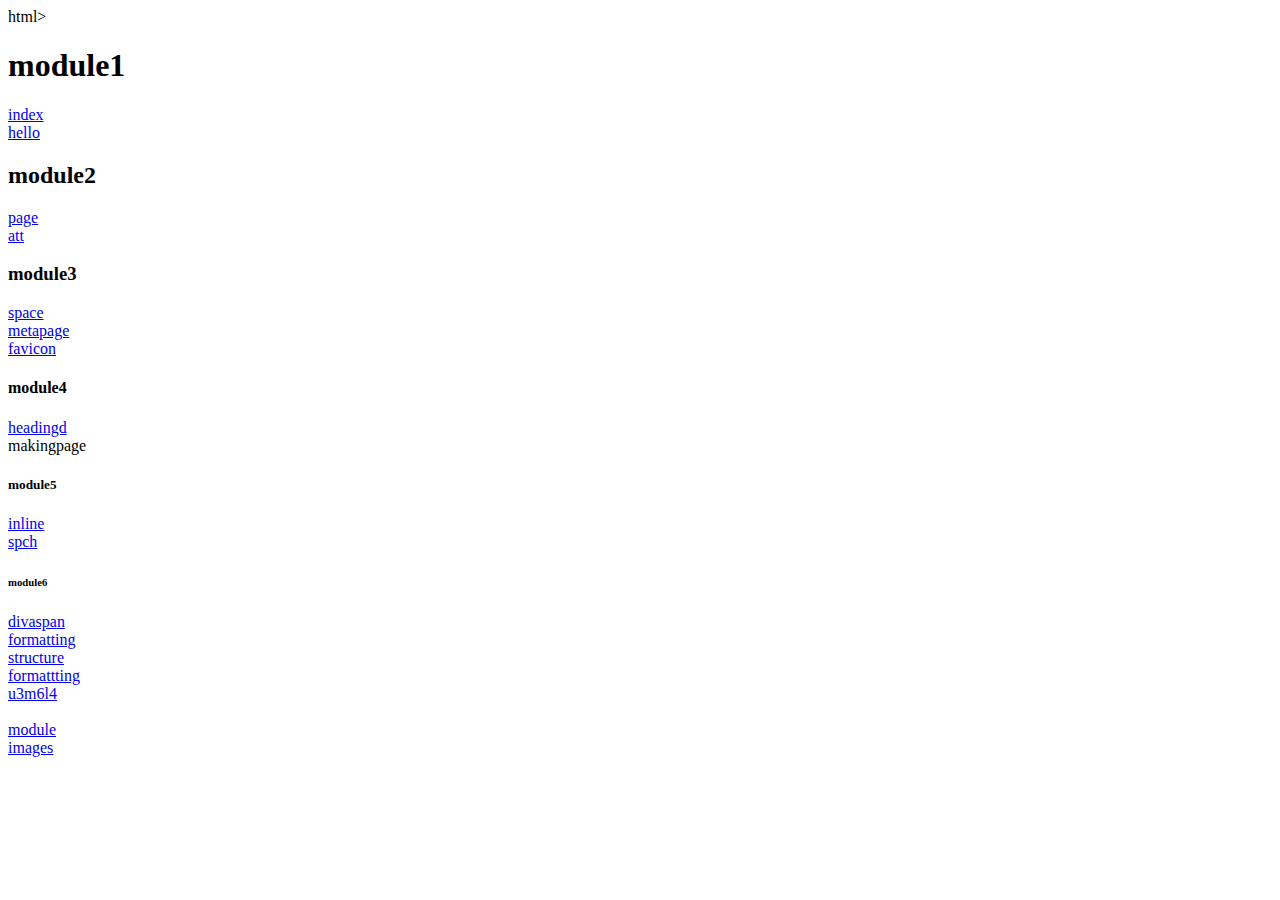
<file: module7/index.html>
<!DOCTYPE> html>

<html lanf="en">
  <head>
    <meta charset="utf-8">
    <title>Links</title>
  </head>
  
  <body>
    <h1>module1</h1>
      <nav>
        <a href="index.html">index</a><br>
        <a href="helloworld.html">hello</a><br>
      </nav>
    <h2>module2</h2>
      <nav>
        <a href="U3M2L1page.html">page</a><br>
        <a href="U3M2L2att.html">att</a><br>
    </nav>
    <h3>module3</h3>
      <nav>
        <a href="space.html">space</a><br>
        <a href="metapage.html">metapage</a><br>
        <a href="favicon.ico">favicon</a><br>
      </nav>
    <h4>module4</h4>
      <nav>
        <a href="heading.htmk">headingd</a><br>
        <a href-"makingpage.html">makingpage</a><br>
      </nav>
    <h5>module5</h5>
      <nav>
        <a href="inlinetext.html">inline</a><br>
        <a href="specialcharachters.html">spch</a><br>
      </nav>
    <h6>module6</h6>
      <nav>
        <a href="divideandspan.html">divaspan</a><br>
        <a href="formatting.css">formatting</a><br>
        <a href="structure.html">structure</a><br>
        <a href="formatting.css">formattting</a><br>
        <a href="U3M6L4page.html">u3m6l4</a><br>
        <a href="U3M2L1page.css"u3m6l4css</a><br>
      </nav>
    <h7>module</h7>
      <nav>
        <a href="images.html">images</a><br>
      </nav>
    </body>
</html>
</file>
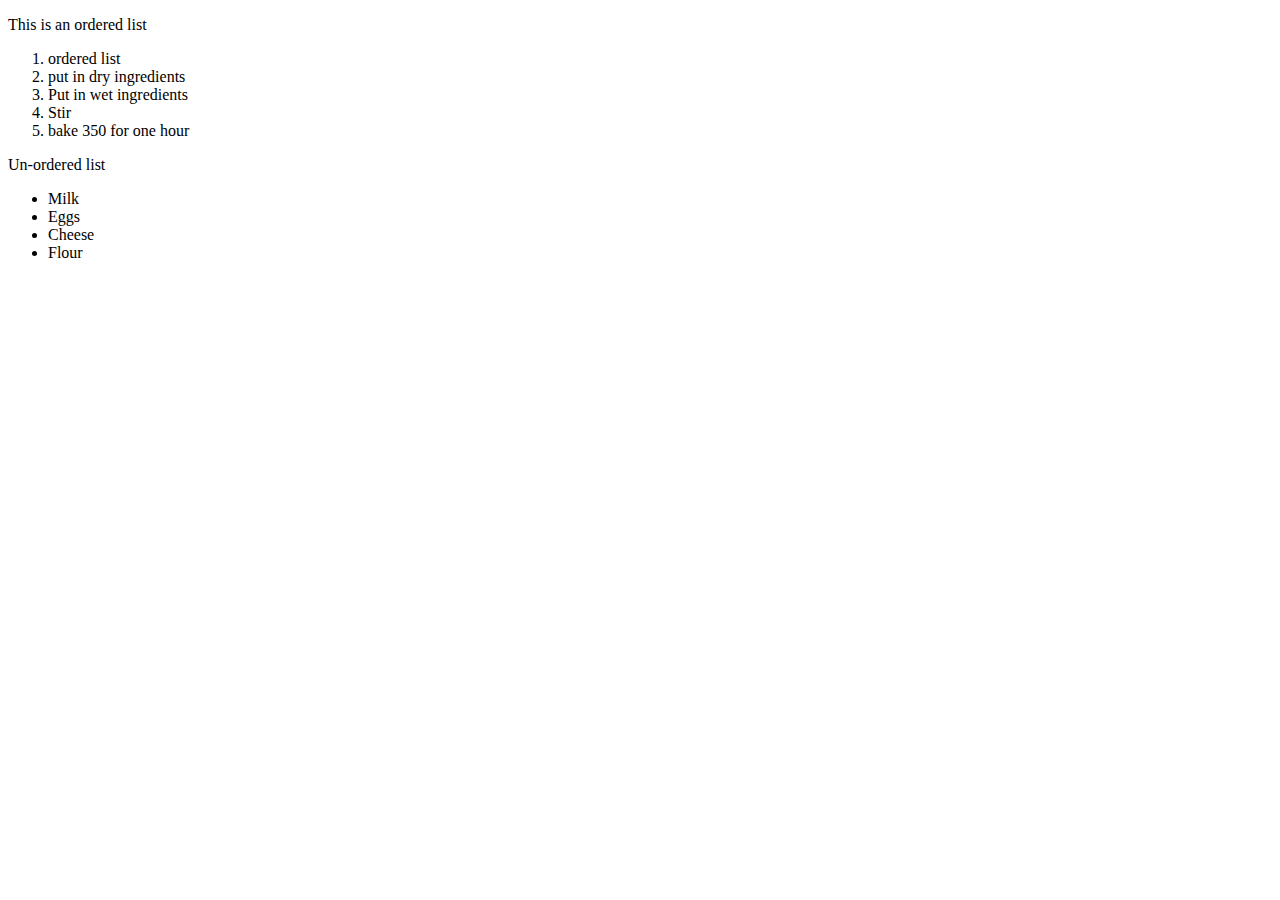
<file: module8/index.html>
<!DOCTYPE html>

<html lang="en">
  <head>
    <meta charset="utf-8">
    <title>Lists</title>
  </head>
  
  <body>
    <p>This is an ordered list</p>
    <ol>
      <li>ordered list</li>
      <li>put in dry ingredients</li>
      <li>Put in wet ingredients</li>
      <li>Stir</li>
      <li>bake 350 for one hour</li>
    </ol>
    
    <p>Un-ordered list</p>
    <ul>
      <li>Milk</li>
      <li>Eggs</li>
      <li>Cheese</li>
      <li>Flour</li>
    </ul>
  </body>
</html>
</file>
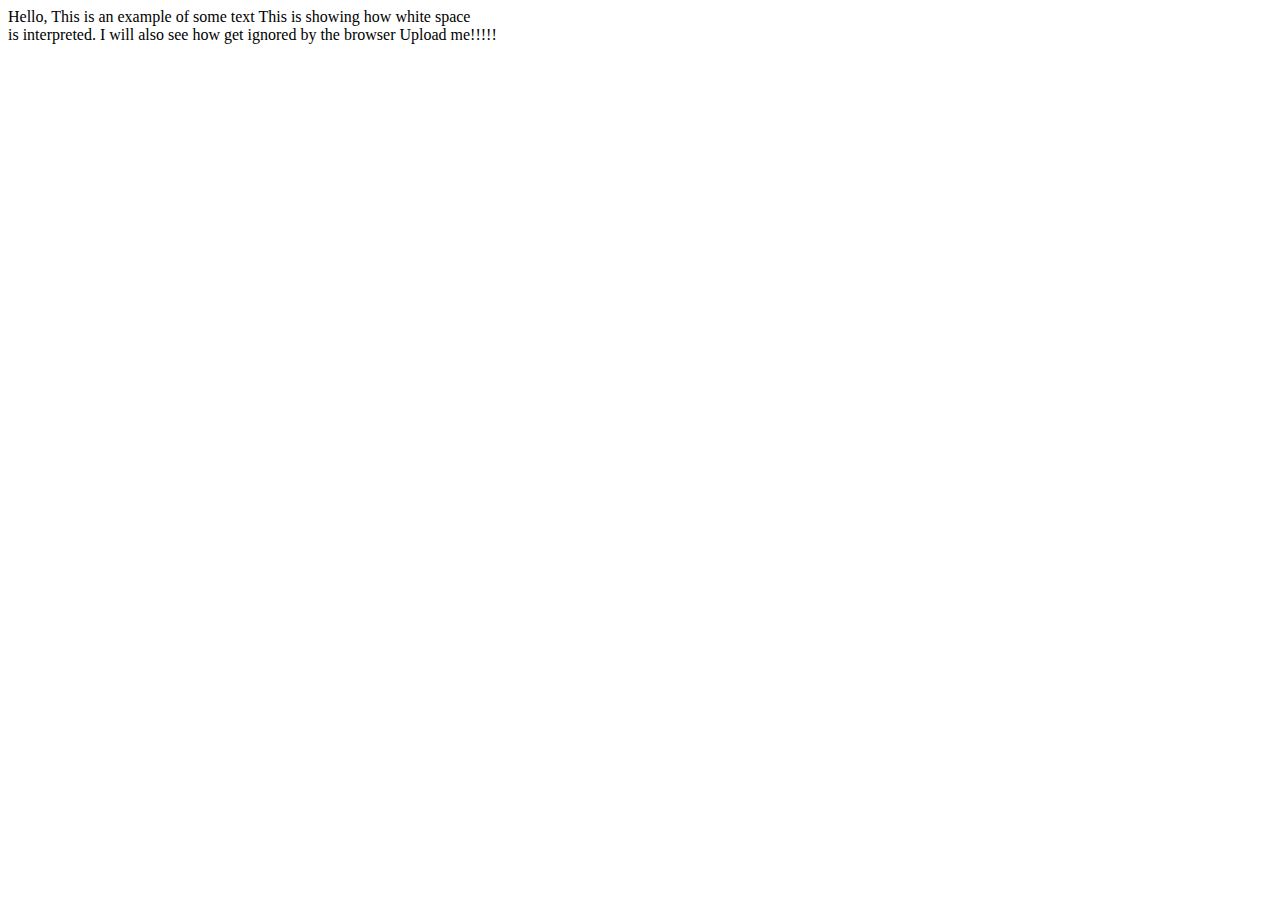
<file: module3/space.html>
<html>

     <head>

     </head>

 

     <body>

     Hello,

                       This is an example of some text

This is showing how white space <br> is interpreted.  I will also see how <!-- comments --> get ignored by the browser

 

                                                                                      Upload me!!!!! 

     </body>

</html>
</file>
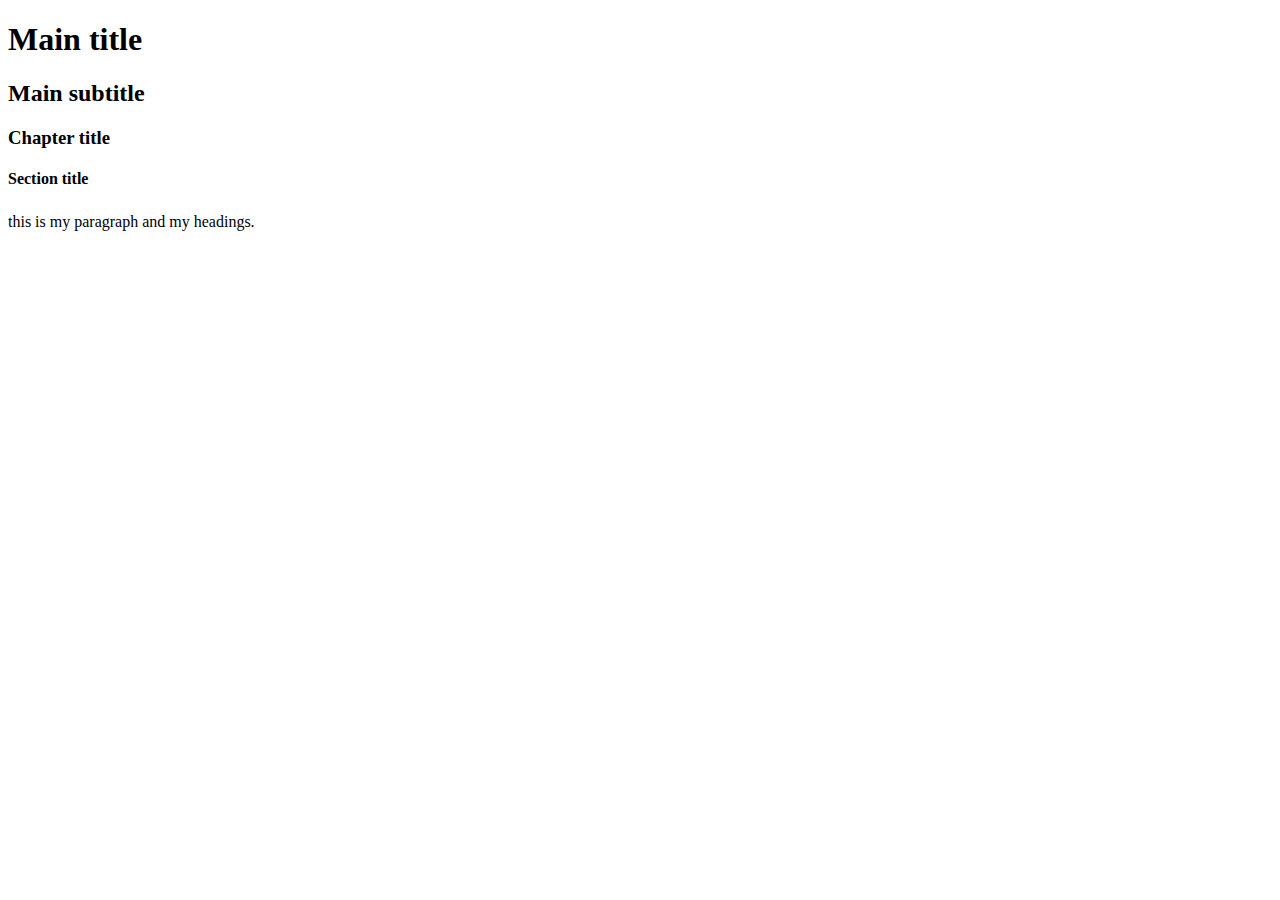
<file: module4/headings.html>
<!DOCTYPE html>

<html>
  <head>
    <meta charset="utf-8">
    <title>Text Elements</title>
  </head>
  
  <body>
    <h1>Main title</h1>
    <h2>Main subtitle</h2>
    <h3>Chapter title</h3>
    <h4>Section title</h4>
    <h5></h5>
    <h6></h6>
    
    <p>this is my paragraph and my headings.</p>
  </body>
</html>
</file>
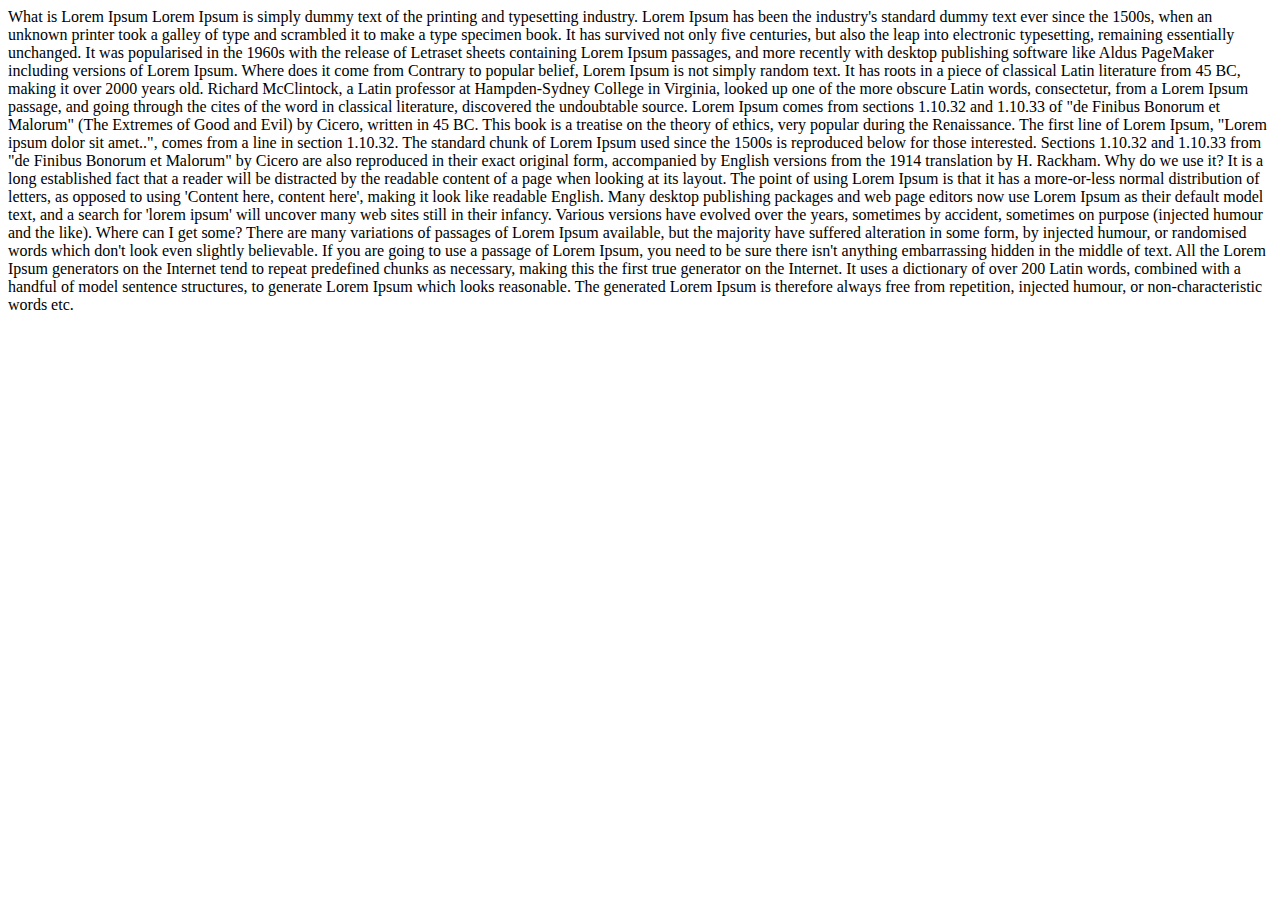
<file: module4/makingpage.html>
<!DOCTYPE html>

<html>
  <head>
    <meta charset="utf-8">
    <title>Making page</title>
  </head>
  
  <body>
    What is Lorem Ipsum
Lorem Ipsum is simply dummy text of the printing and typesetting industry. Lorem Ipsum has been the industry's standard dummy text ever since the 1500s, when an unknown printer took a galley of type and scrambled it to make a type specimen book. It has survived not only five centuries, but also the leap into electronic typesetting, remaining essentially unchanged. It was popularised in the 1960s with the release of Letraset sheets containing Lorem Ipsum passages, and more recently with desktop publishing software like Aldus PageMaker including versions of Lorem Ipsum.

Where does it come from
Contrary to popular belief, Lorem Ipsum is not simply random text. It has roots in a piece of classical Latin literature from 45 BC, making it over 2000 years old. Richard McClintock, a Latin professor at Hampden-Sydney College in Virginia, looked up one of the more obscure Latin words, consectetur, from a Lorem Ipsum passage, and going through the cites of the word in classical literature, discovered the undoubtable source. Lorem Ipsum comes from sections 1.10.32 and 1.10.33 of "de Finibus Bonorum et Malorum" (The Extremes of Good and Evil) by Cicero, written in 45 BC. This book is a treatise on the theory of ethics, very popular during the Renaissance. The first line of Lorem Ipsum, "Lorem ipsum dolor sit amet..", comes from a line in section 1.10.32.

The standard chunk of Lorem Ipsum used since the 1500s is reproduced below for those interested. Sections 1.10.32 and 1.10.33 from "de Finibus Bonorum et Malorum" by Cicero are also reproduced in their exact original form, accompanied by English versions from the 1914 translation by H. Rackham.

Why do we use it?
It is a long established fact that a reader will be distracted by the readable content of a page when looking at its layout. The point of using Lorem Ipsum is that it has a more-or-less normal distribution of letters, as opposed to using 'Content here, content here', making it look like readable English. Many desktop publishing packages and web page editors now use Lorem Ipsum as their default model text, and a search for 'lorem ipsum' will uncover many web sites still in their infancy. Various versions have evolved over the years, sometimes by accident, sometimes on purpose (injected humour and the like).

Where can I get some?
There are many variations of passages of Lorem Ipsum available, but the majority have suffered alteration in some form, by injected humour, or randomised words which don't look even slightly believable. If you are going to use a passage of Lorem Ipsum, you need to be sure there isn't anything embarrassing hidden in the middle of text. All the Lorem Ipsum generators on the Internet tend to repeat predefined chunks as necessary, making this the first true generator on the Internet. It uses a dictionary of over 200 Latin words, combined with a handful of model sentence structures, to generate Lorem Ipsum which looks reasonable. The generated Lorem Ipsum is therefore always free from repetition, injected humour, or non-characteristic words etc.
  </body>
</html>
</file>
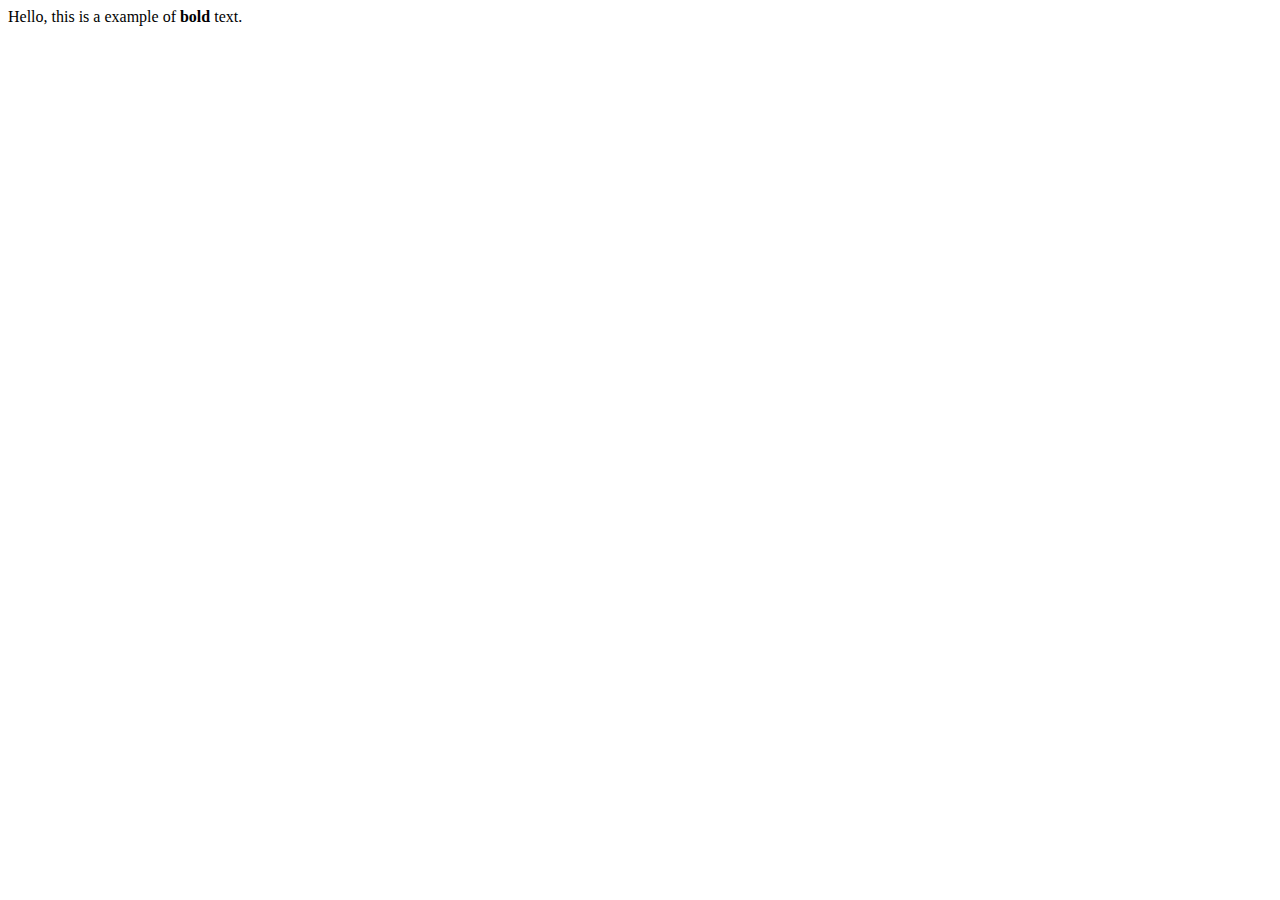
<file: module5/specialcharacters.html>
<!DOCTYPE html>
 	<html>
  	<head>
 	    <meta charset="utf-8" >
     	<title>My Name | home page</title>
 	 
 	</head>
 	
  <body>

  Hello, this is a example of <b>bold</b> text.

  	</body>
	</html>
</file>
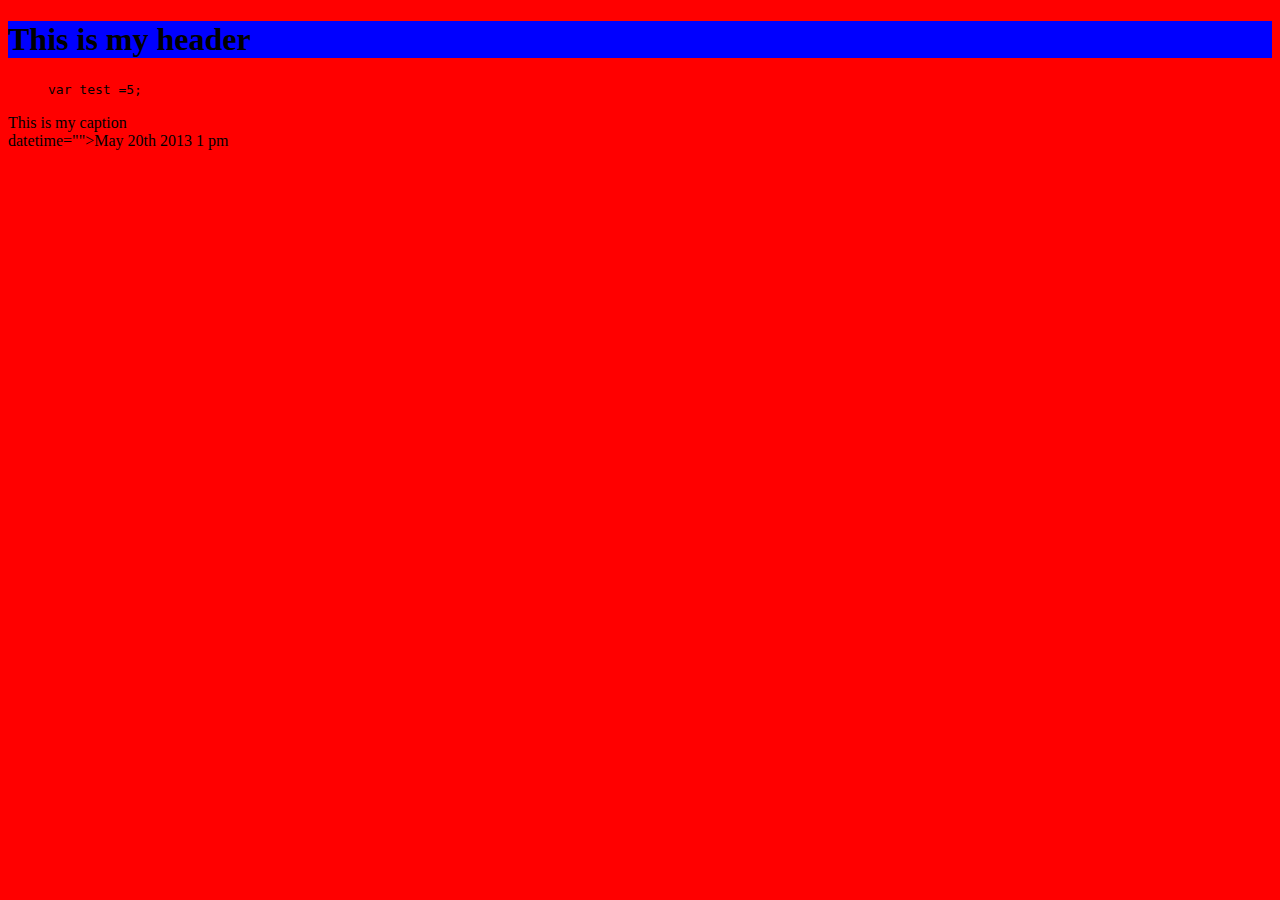
<file: module6/U3M6L4.html>
<!DOCTYPE html>

<html lang="eng">
  <head>
    <meta charset="utf-8">
    <title>Semantic elements</title>
    <link rel="stylesheet" href="U3M6L4.css">
  </head>
  
  <body>
    <header>
      <h1>This is my header</h1>
    </header>
    
    <figure>
      <code>var test =5;</code>
    </figure>
    <figcaption>This is my caption</figcaption>
    
    <time> datetime="">May 20th 2013 1 pm</time>
  </body>
</html>
</file>
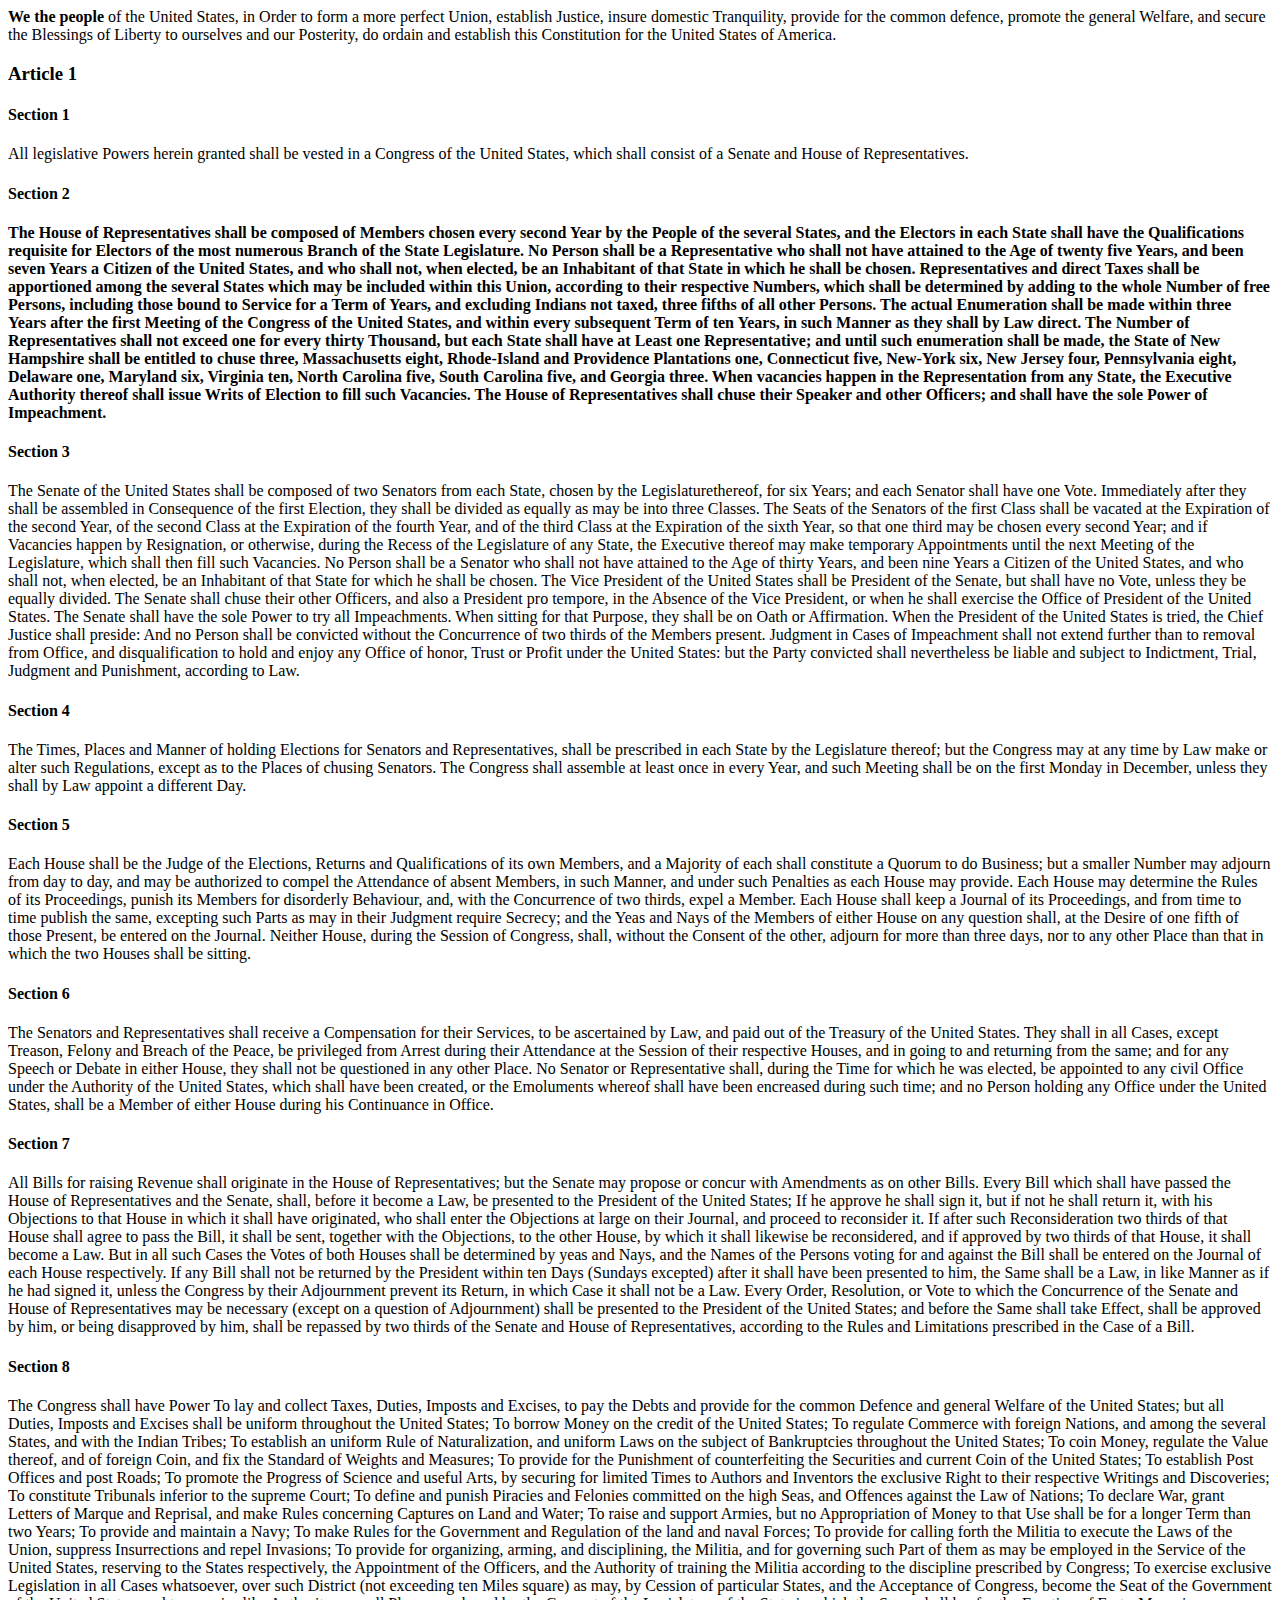
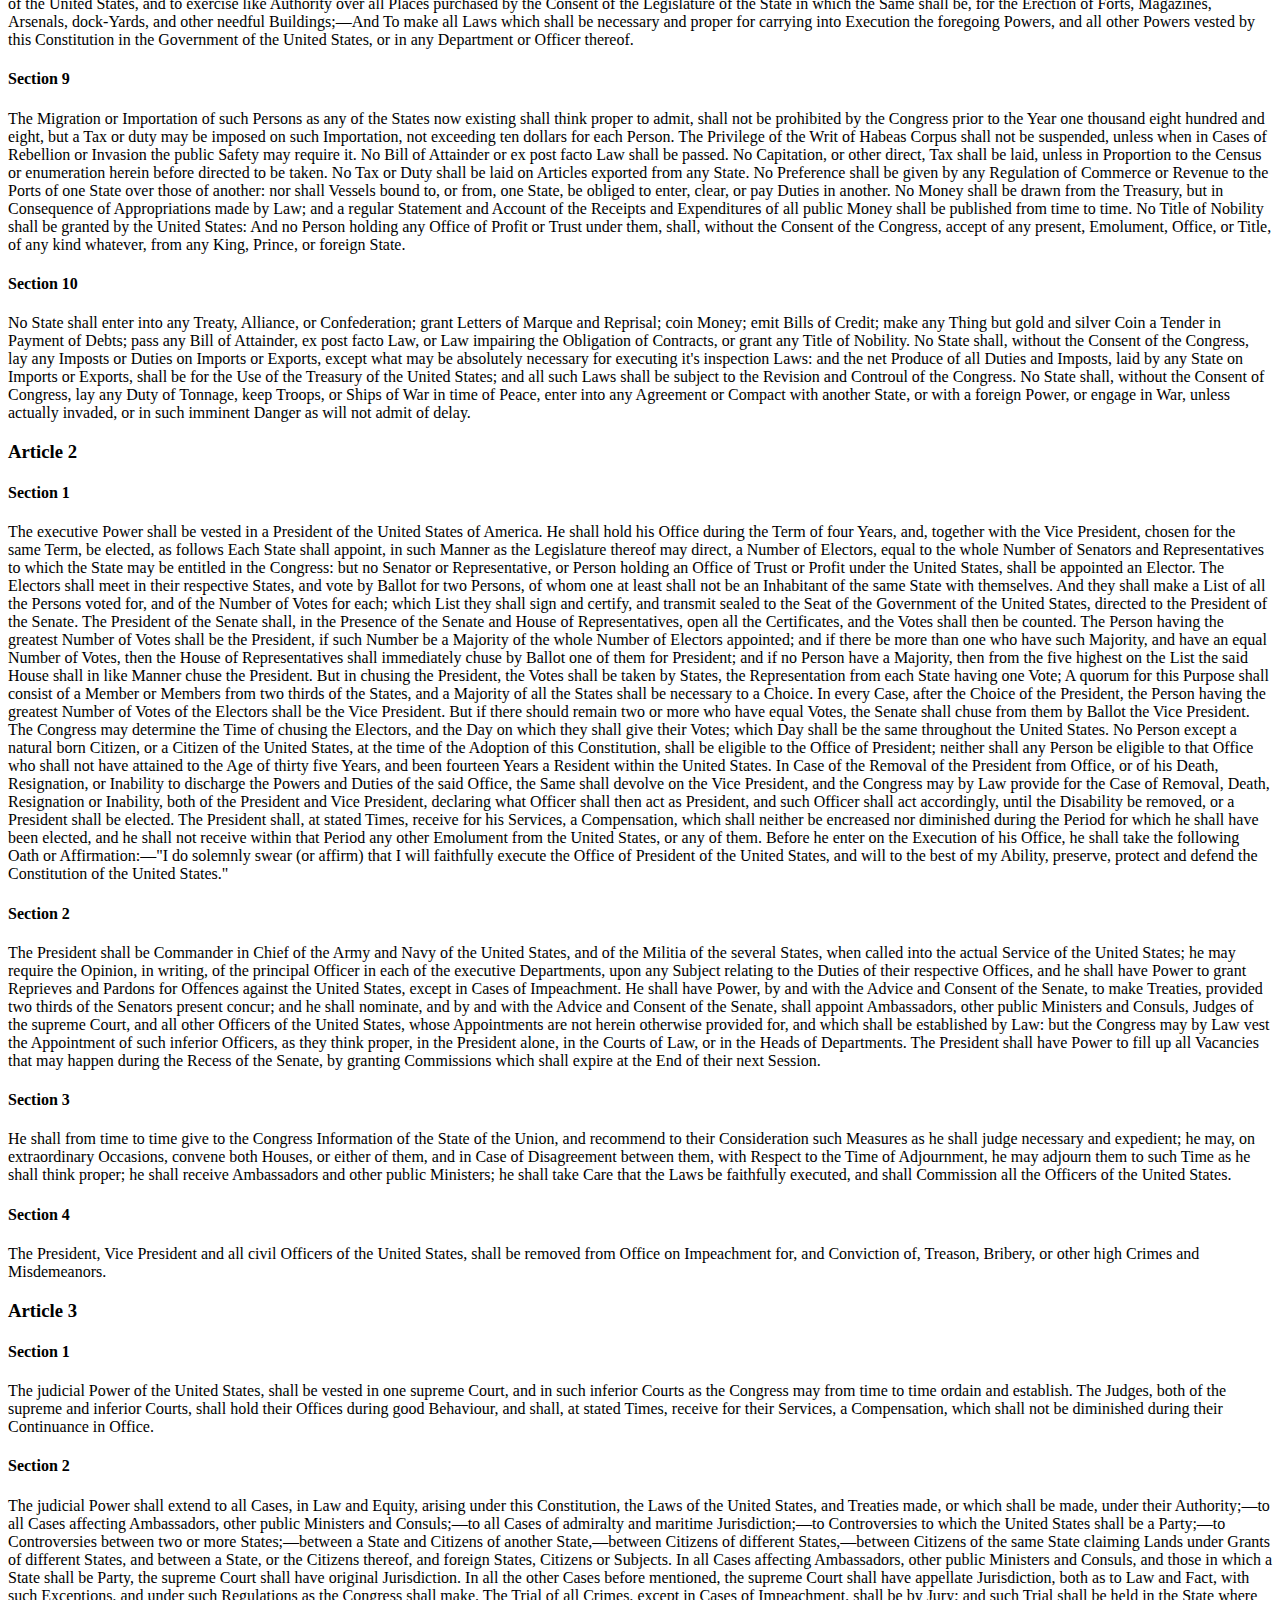
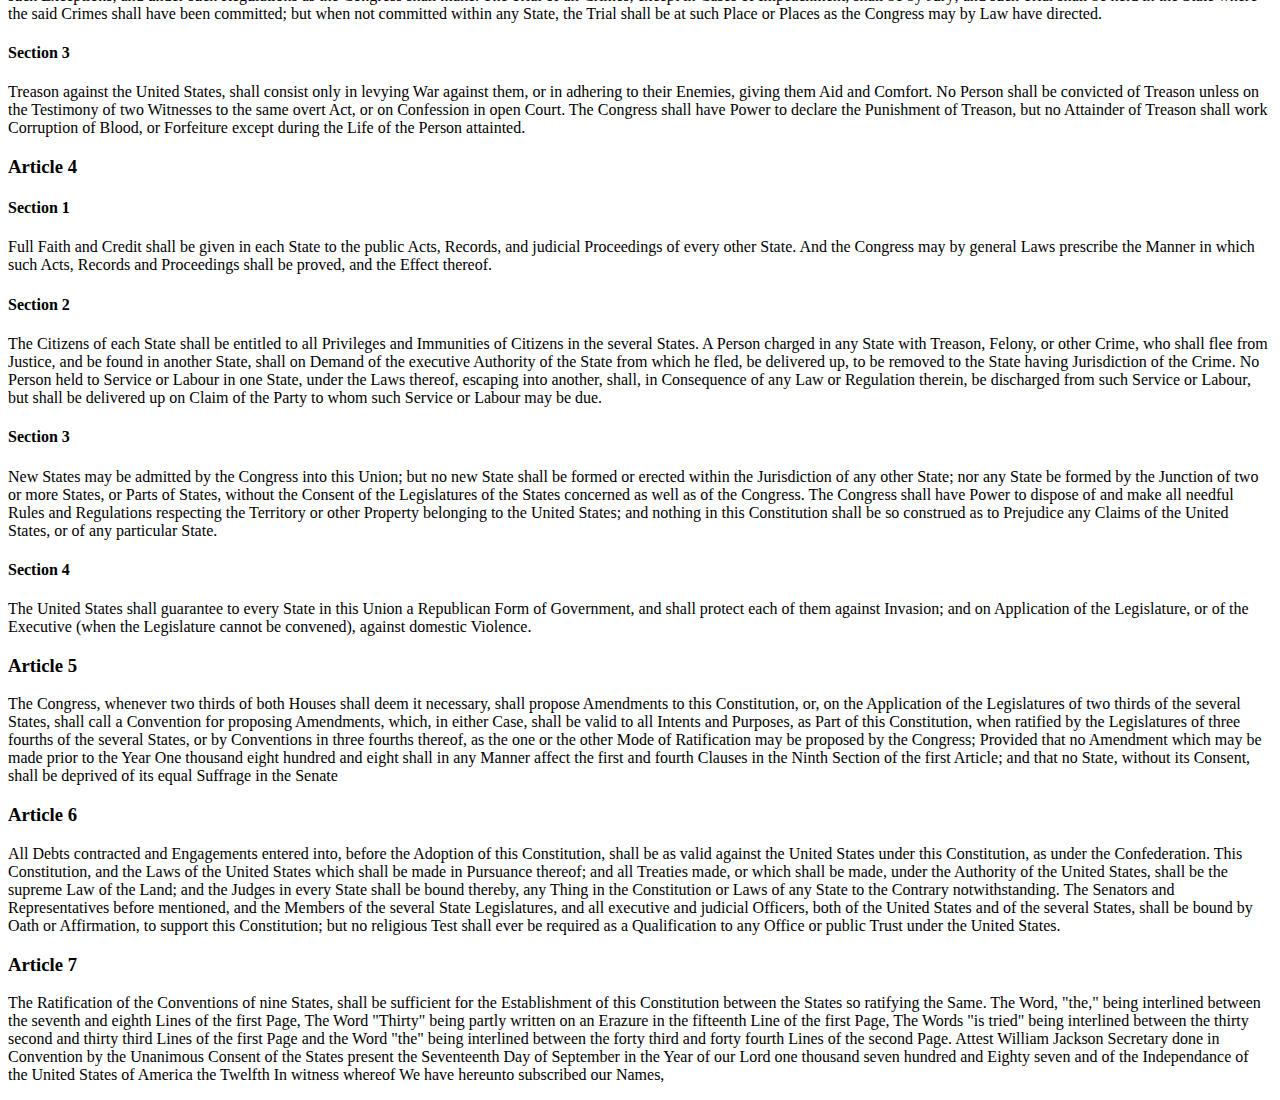
<file: unit3/doc.html>
<!DOCTYPE html>

<html>
  <head>
    <meta charset="utf-8">
    <title>US Constitution</title>
  </head>
  
  <body>
    <b>We the people</b> of the United States, in Order to form a more perfect Union, establish Justice, insure domestic
Tranquility, provide for the common defence, promote the general Welfare, and secure the Blessings of Liberty to
ourselves and our Posterity, do ordain and establish this Constitution for the United States of America.
    <h3>Article 1</h3>
    <h4>Section 1</h4>
    <p>All legislative Powers herein granted shall be vested in a Congress of the United States, which shall consist of a
      Senate and House of Representatives.</p>
    <h4>Section 2<h4>
      <p>The House of Representatives shall be composed of Members chosen every second Year by the People of the
several States, and the Electors in each State shall have the Qualifications requisite for Electors of the most
numerous Branch of the State Legislature.
No Person shall be a Representative who shall not have attained to the Age of twenty five Years, and been seven
Years a Citizen of the United States, and who shall not, when elected, be an Inhabitant of that State in which he shall
be chosen.
Representatives and direct Taxes shall be apportioned among the several States which may be included within this
Union, according to their respective Numbers, which shall be determined by adding to the whole Number of free
Persons, including those bound to Service for a Term of Years, and excluding Indians not taxed, three fifths of all
other Persons. The actual Enumeration shall be made within three Years after the first Meeting of the Congress of the
United States, and within every subsequent Term of ten Years, in such Manner as they shall by Law direct. The
Number of Representatives shall not exceed one for every thirty Thousand, but each State shall have at Least one
Representative; and until such enumeration shall be made, the State of New Hampshire shall be entitled to chuse
three, Massachusetts eight, Rhode-Island and Providence Plantations one, Connecticut five, New-York six, New
Jersey four, Pennsylvania eight, Delaware one, Maryland six, Virginia ten, North Carolina five, South Carolina five,
and Georgia three.
When vacancies happen in the Representation from any State, the Executive Authority thereof shall issue Writs of
Election to fill such Vacancies.
The House of Representatives shall chuse their Speaker and other Officers; and shall have the sole Power of
        Impeachment.</p>
      <h4>Section 3</h4>
      <p>The Senate of the United States shall be composed of two Senators from each State, chosen by the
Legislaturethereof, for six Years; and each Senator shall have one Vote.
Immediately after they shall be assembled in Consequence of the first Election, they shall be divided as equally as
may be into three Classes. The Seats of the Senators of the first Class shall be vacated at the Expiration of the
second Year, of the second Class at the Expiration of the fourth Year, and of the third Class at the Expiration of the
sixth Year, so that one third may be chosen every second Year; and if Vacancies happen by Resignation, or
otherwise, during the Recess of the Legislature of any State, the Executive thereof may make temporary
Appointments until the next Meeting of the Legislature, which shall then fill such Vacancies.
No Person shall be a Senator who shall not have attained to the Age of thirty Years, and been nine Years a Citizen of
the United States, and who shall not, when elected, be an Inhabitant of that State for which he shall be chosen.
The Vice President of the United States shall be President of the Senate, but shall have no Vote, unless they be
equally divided.
The Senate shall chuse their other Officers, and also a President pro tempore, in the Absence of the Vice President,
or when he shall exercise the Office of President of the United States.
The Senate shall have the sole Power to try all Impeachments. When sitting for that Purpose, they shall be on Oath
or Affirmation. When the President of the United States is tried, the Chief Justice shall preside: And no Person shall
be convicted without the Concurrence of two thirds of the Members present.
Judgment in Cases of Impeachment shall not extend further than to removal from Office, and disqualification to hold
and enjoy any Office of honor, Trust or Profit under the United States: but the Party convicted shall nevertheless be
        liable and subject to Indictment, Trial, Judgment and Punishment, according to Law.</p>
      <h4>Section 4</h4>
      <p>The Times, Places and Manner of holding Elections for Senators and Representatives, shall be prescribed in each
State by the Legislature thereof; but the Congress may at any time by Law make or alter such Regulations, except as
to the Places of chusing Senators.
The Congress shall assemble at least once in every Year, and such Meeting shall be on the first Monday in
        December, unless they shall by Law appoint a different Day. </p>
      <h4>Section 5</h4>
      <p>Each House shall be the Judge of the Elections, Returns and Qualifications of its own Members, and a Majority of
each shall constitute a Quorum to do Business; but a smaller Number may adjourn from day to day, and may be
authorized to compel the Attendance of absent Members, in such Manner, and under such Penalties as each House
may provide.
Each House may determine the Rules of its Proceedings, punish its Members for disorderly Behaviour, and, with the
Concurrence of two thirds, expel a Member.
Each House shall keep a Journal of its Proceedings, and from time to time publish the same, excepting such Parts as
may in their Judgment require Secrecy; and the Yeas and Nays of the Members of either House on any question
shall, at the Desire of one fifth of those Present, be entered on the Journal.
Neither House, during the Session of Congress, shall, without the Consent of the other, adjourn for more than three
        days, nor to any other Place than that in which the two Houses shall be sitting.</p>
      <h4>Section 6</h4>
      <p>The Senators and Representatives shall receive a Compensation for their Services, to be ascertained by Law, and
paid out of the Treasury of the United States. They shall in all Cases, except Treason, Felony and Breach of the
Peace, be privileged from Arrest during their Attendance at the Session of their respective Houses, and in going to
and returning from the same; and for any Speech or Debate in either House, they shall not be questioned in any other
Place.
No Senator or Representative shall, during the Time for which he was elected, be appointed to any civil Office under
the Authority of the United States, which shall have been created, or the Emoluments whereof shall have been
encreased during such time; and no Person holding any Office under the United States, shall be a Member of either
        House during his Continuance in Office.</p>
      <h4>Section 7</h4>
      <p>All Bills for raising Revenue shall originate in the House of Representatives; but the Senate may propose or concur
with Amendments as on other Bills.
Every Bill which shall have passed the House of Representatives and the Senate, shall, before it become a Law, be
presented to the President of the United States; If he approve he shall sign it, but if not he shall return it, with his
Objections to that House in which it shall have originated, who shall enter the Objections at large on their Journal,
and proceed to reconsider it. If after such Reconsideration two thirds of that House shall agree to pass the Bill, it shall
be sent, together with the Objections, to the other House, by which it shall likewise be reconsidered, and if approved
by two thirds of that House, it shall become a Law. But in all such Cases the Votes of both Houses shall be
determined by yeas and Nays, and the Names of the Persons voting for and against the Bill shall be entered on the
Journal of each House respectively. If any Bill shall not be returned by the President within ten Days (Sundays
excepted) after it shall have been presented to him, the Same shall be a Law, in like Manner as if he had signed it,
unless the Congress by their Adjournment prevent its Return, in which Case it shall not be a Law.
Every Order, Resolution, or Vote to which the Concurrence of the Senate and House of Representatives may be
necessary (except on a question of Adjournment) shall be presented to the President of the United States; and before
the Same shall take Effect, shall be approved by him, or being disapproved by him, shall be repassed by two thirds of
the Senate and House of Representatives, according to the Rules and Limitations prescribed in the Case of a Bill.</p>
      <h4>Section 8</h4>
      <p>The Congress shall have Power To lay and collect Taxes, Duties, Imposts and Excises, to pay the Debts and provide
for the common Defence and general Welfare of the United States; but all Duties, Imposts and Excises shall be
uniform throughout the United States;
To borrow Money on the credit of the United States;
To regulate Commerce with foreign Nations, and among the several States, and with the Indian Tribes;
To establish an uniform Rule of Naturalization, and uniform Laws on the subject of Bankruptcies throughout the
United States;
To coin Money, regulate the Value thereof, and of foreign Coin, and fix the Standard of Weights and Measures;
To provide for the Punishment of counterfeiting the Securities and current Coin of the United States;
To establish Post Offices and post Roads;
To promote the Progress of Science and useful Arts, by securing for limited Times to Authors and Inventors the
exclusive Right to their respective Writings and Discoveries;
To constitute Tribunals inferior to the supreme Court;
To define and punish Piracies and Felonies committed on the high Seas, and Offences against the Law of Nations;
To declare War, grant Letters of Marque and Reprisal, and make Rules concerning Captures on Land and Water;
To raise and support Armies, but no Appropriation of Money to that Use shall be for a longer Term than two Years;
To provide and maintain a Navy;
To make Rules for the Government and Regulation of the land and naval Forces;
To provide for calling forth the Militia to execute the Laws of the Union, suppress Insurrections and repel Invasions;
To provide for organizing, arming, and disciplining, the Militia, and for governing such Part of them as may be
employed in the Service of the United States, reserving to the States respectively, the Appointment of the Officers,
and the Authority of training the Militia according to the discipline prescribed by Congress;
To exercise exclusive Legislation in all Cases whatsoever, over such District (not exceeding ten Miles square) as
may, by Cession of particular States, and the Acceptance of Congress, become the Seat of the Government of the
United States, and to exercise like Authority over all Places purchased by the Consent of the Legislature of the State
in which the Same shall be, for the Erection of Forts, Magazines, Arsenals, dock-Yards, and other needful
Buildings;—And
To make all Laws which shall be necessary and proper for carrying into Execution the foregoing Powers, and all other
Powers vested by this Constitution in the Government of the United States, or in any Department or Officer thereof. </p>
      <h4>Section 9</h4>
      <p>The Migration or Importation of such Persons as any of the States now existing shall think proper to admit, shall not
be prohibited by the Congress prior to the Year one thousand eight hundred and eight, but a Tax or duty may be
imposed on such Importation, not exceeding ten dollars for each Person.
The Privilege of the Writ of Habeas Corpus shall not be suspended, unless when in Cases of Rebellion or Invasion
the public Safety may require it.
No Bill of Attainder or ex post facto Law shall be passed.
No Capitation, or other direct, Tax shall be laid, unless in Proportion to the Census or enumeration herein before
directed to be taken.
No Tax or Duty shall be laid on Articles exported from any State.
No Preference shall be given by any Regulation of Commerce or Revenue to the Ports of one State over those of
another: nor shall Vessels bound to, or from, one State, be obliged to enter, clear, or pay Duties in another.
No Money shall be drawn from the Treasury, but in Consequence of Appropriations made by Law; and a regular
Statement and Account of the Receipts and Expenditures of all public Money shall be published from time to time.
No Title of Nobility shall be granted by the United States: And no Person holding any Office of Profit or Trust under
them, shall, without the Consent of the Congress, accept of any present, Emolument, Office, or Title, of any kind
        whatever, from any King, Prince, or foreign State.</p>
      <h4>Section 10</h4>
      <p>No State shall enter into any Treaty, Alliance, or Confederation; grant Letters of Marque and Reprisal; coin Money;
emit Bills of Credit; make any Thing but gold and silver Coin a Tender in Payment of Debts; pass any Bill of Attainder,
ex post facto Law, or Law impairing the Obligation of Contracts, or grant any Title of Nobility.
No State shall, without the Consent of the Congress, lay any Imposts or Duties on Imports or Exports, except what
may be absolutely necessary for executing it's inspection Laws: and the net Produce of all Duties and Imposts, laid by
any State on Imports or Exports, shall be for the Use of the Treasury of the United States; and all such Laws shall be
subject to the Revision and Controul of the Congress.
No State shall, without the Consent of Congress, lay any Duty of Tonnage, keep Troops, or Ships of War in time of
Peace, enter into any Agreement or Compact with another State, or with a foreign Power, or engage in War, unless
        actually invaded, or in such imminent Danger as will not admit of delay.</p>
      <h3>Article 2</h3>
      <h4>Section 1</h4>
      <p>The executive Power shall be vested in a President of the United States of America. He shall hold his Office during
the Term of four Years, and, together with the Vice President, chosen for the same Term, be elected, as follows
Each State shall appoint, in such Manner as the Legislature thereof may direct, a Number of Electors, equal to the
whole Number of Senators and Representatives to which the State may be entitled in the Congress: but no Senator
or Representative, or Person holding an Office of Trust or Profit under the United States, shall be appointed an
Elector.
The Electors shall meet in their respective States, and vote by Ballot for two Persons, of whom one at least shall not
be an Inhabitant of the same State with themselves. And they shall make a List of all the Persons voted for, and of
the Number of Votes for each; which List they shall sign and certify, and transmit sealed to the Seat of the
Government of the United States, directed to the President of the Senate. The President of the Senate shall, in the
Presence of the Senate and House of Representatives, open all the Certificates, and the Votes shall then be counted.
The Person having the greatest Number of Votes shall be the President, if such Number be a Majority of the whole
Number of Electors appointed; and if there be more than one who have such Majority, and have an equal Number of
Votes, then the House of Representatives shall immediately chuse by Ballot one of them for President; and if no
Person have a Majority, then from the five highest on the List the said House shall in like Manner chuse the
President. But in chusing the President, the Votes shall be taken by States, the Representation from each State
having one Vote; A quorum for this Purpose shall consist of a Member or Members from two thirds of the States, and
a Majority of all the States shall be necessary to a Choice. In every Case, after the Choice of the President, the
Person having the greatest Number of Votes of the Electors shall be the Vice President. But if there should remain
two or more who have equal Votes, the Senate shall chuse from them by Ballot the Vice President.
The Congress may determine the Time of chusing the Electors, and the Day on which they shall give their Votes;
which Day shall be the same throughout the United States.
No Person except a natural born Citizen, or a Citizen of the United States, at the time of the Adoption of this
Constitution, shall be eligible to the Office of President; neither shall any Person be eligible to that Office who shall
not have attained to the Age of thirty five Years, and been fourteen Years a Resident within the United States.
In Case of the Removal of the President from Office, or of his Death, Resignation, or Inability to discharge the Powers
and Duties of the said Office, the Same shall devolve on the Vice President, and the Congress may by Law provide
for the Case of Removal, Death, Resignation or Inability, both of the President and Vice President, declaring what
Officer shall then act as President, and such Officer shall act accordingly, until the Disability be removed, or a
President shall be elected.
The President shall, at stated Times, receive for his Services, a Compensation, which shall neither be encreased nor
diminished during the Period for which he shall have been elected, and he shall not receive within that Period any
other Emolument from the United States, or any of them.
Before he enter on the Execution of his Office, he shall take the following Oath or Affirmation:—"I do solemnly swear
(or affirm) that I will faithfully execute the Office of President of the United States, and will to the best of my Ability,
        preserve, protect and defend the Constitution of the United States."</p>
      <h4>Section 2</h4>
      <p>The President shall be Commander in Chief of the Army and Navy of the United States, and of the Militia of the
several States, when called into the actual Service of the United States; he may require the Opinion, in writing, of the
principal Officer in each of the executive Departments, upon any Subject relating to the Duties of their respective
Offices, and he shall have Power to grant Reprieves and Pardons for Offences against the United States, except in
Cases of Impeachment.
He shall have Power, by and with the Advice and Consent of the Senate, to make Treaties, provided two thirds of the
Senators present concur; and he shall nominate, and by and with the Advice and Consent of the Senate, shall 
appoint Ambassadors, other public Ministers and Consuls, Judges of the supreme Court, and all other Officers of the
United States, whose Appointments are not herein otherwise provided for, and which shall be established by Law: but
the Congress may by Law vest the Appointment of such inferior Officers, as they think proper, in the President alone,
in the Courts of Law, or in the Heads of Departments.
The President shall have Power to fill up all Vacancies that may happen during the Recess of the Senate, by granting
        Commissions which shall expire at the End of their next Session.</p>
      <h4>Section 3</h4>
      <p>He shall from time to time give to the Congress Information of the State of the Union, and recommend to their
Consideration such Measures as he shall judge necessary and expedient; he may, on extraordinary Occasions,
convene both Houses, or either of them, and in Case of Disagreement between them, with Respect to the Time of
Adjournment, he may adjourn them to such Time as he shall think proper; he shall receive Ambassadors and other
public Ministers; he shall take Care that the Laws be faithfully executed, and shall Commission all the Officers of the
        United States.</p>
      <h4>Section 4</h4>
      <p>The President, Vice President and all civil Officers of the United States, shall be removed from Office on
        Impeachment for, and Conviction of, Treason, Bribery, or other high Crimes and Misdemeanors.</p>
      <h3>Article 3</h3>
      <h4>Section 1</h4>
      <p>The judicial Power of the United States, shall be vested in one supreme Court, and in such inferior Courts as the
Congress may from time to time ordain and establish. The Judges, both of the supreme and inferior Courts, shall hold
their Offices during good Behaviour, and shall, at stated Times, receive for their Services, a Compensation, which
        shall not be diminished during their Continuance in Office.</p>
      <h4>Section 2</h4>
      <p>The judicial Power shall extend to all Cases, in Law and Equity, arising under this Constitution, the Laws of the United
States, and Treaties made, or which shall be made, under their Authority;—to all Cases affecting Ambassadors, other
public Ministers and Consuls;—to all Cases of admiralty and maritime Jurisdiction;—to Controversies to which the
United States shall be a Party;—to Controversies between two or more States;—between a State and Citizens of
another State,—between Citizens of different States,—between Citizens of the same State claiming Lands under
Grants of different States, and between a State, or the Citizens thereof, and foreign States, Citizens or Subjects.
In all Cases affecting Ambassadors, other public Ministers and Consuls, and those in which a State shall be Party,
the supreme Court shall have original Jurisdiction. In all the other Cases before mentioned, the supreme Court shall
have appellate Jurisdiction, both as to Law and Fact, with such Exceptions, and under such Regulations as the
Congress shall make.
The Trial of all Crimes, except in Cases of Impeachment, shall be by Jury; and such Trial shall be held in the State
where the said Crimes shall have been committed; but when not committed within any State, the Trial shall be at
        such Place or Places as the Congress may by Law have directed.</p>
      <h4>Section 3</h4>
      <p>Treason against the United States, shall consist only in levying War against them, or in adhering to their Enemies,
giving them Aid and Comfort. No Person shall be convicted of Treason unless on the Testimony of two Witnesses to
the same overt Act, or on Confession in open Court.
The Congress shall have Power to declare the Punishment of Treason, but no Attainder of Treason shall work
        Corruption of Blood, or Forfeiture except during the Life of the Person attainted.</p>
      <h3>Article 4</h3>
      <h4>Section 1</h4>
      <p>Full Faith and Credit shall be given in each State to the public Acts, Records, and judicial Proceedings of every other
State. And the Congress may by general Laws prescribe the Manner in which such Acts, Records and Proceedings
        shall be proved, and the Effect thereof.</p>
      <h4>Section 2</h4>
      <p>The Citizens of each State shall be entitled to all Privileges and Immunities of Citizens in the several States.
A Person charged in any State with Treason, Felony, or other Crime, who shall flee from Justice, and be found in
another State, shall on Demand of the executive Authority of the State from which he fled, be delivered up, to be
removed to the State having Jurisdiction of the Crime.
No Person held to Service or Labour in one State, under the Laws thereof, escaping into another, shall, in
Consequence of any Law or Regulation therein, be discharged from such Service or Labour, but shall be delivered up
        on Claim of the Party to whom such Service or Labour may be due.</p>
      <h4>Section 3</h4>
      <p>New States may be admitted by the Congress into this Union; but no new State shall be formed or erected within the
Jurisdiction of any other State; nor any State be formed by the Junction of two or more States, or Parts of States,
without the Consent of the Legislatures of the States concerned as well as of the Congress.
The Congress shall have Power to dispose of and make all needful Rules and Regulations respecting the Territory or
other Property belonging to the United States; and nothing in this Constitution shall be so construed as to Prejudice
        any Claims of the United States, or of any particular State.</p>
      <h4>Section 4</h4>
      <p>The United States shall guarantee to every State in this Union a Republican Form of Government, and shall protect
each of them against Invasion; and on Application of the Legislature, or of the Executive (when the Legislature cannot
        be convened), against domestic Violence.</p>
      <h3>Article 5</h3>
      <p>The Congress, whenever two thirds of both Houses shall deem it necessary, shall propose Amendments to this
Constitution, or, on the Application of the Legislatures of two thirds of the several States, shall call a Convention for
proposing Amendments, which, in either Case, shall be valid to all Intents and Purposes, as Part of this Constitution,
when ratified by the Legislatures of three fourths of the several States, or by Conventions in three fourths thereof, as
the one or the other Mode of Ratification may be proposed by the Congress; Provided that no Amendment which may
be made prior to the Year One thousand eight hundred and eight shall in any Manner affect the first and fourth
Clauses in the Ninth Section of the first Article; and that no State, without its Consent, shall be deprived of its equal
        Suffrage in the Senate</p>
      <h3>Article 6</h3>
      <p>All Debts contracted and Engagements entered into, before the Adoption of this Constitution, shall be as valid against
the United States under this Constitution, as under the Confederation.
This Constitution, and the Laws of the United States which shall be made in Pursuance thereof; and all Treaties
made, or which shall be made, under the Authority of the United States, shall be the supreme Law of the Land; and
the Judges in every State shall be bound thereby, any Thing in the Constitution or Laws of any State to the Contrary
notwithstanding.
The Senators and Representatives before mentioned, and the Members of the several State Legislatures, and all
executive and judicial Officers, both of the United States and of the several States, shall be bound by Oath or
Affirmation, to support this Constitution; but no religious Test shall ever be required as a Qualification to any Office or
        public Trust under the United States.</p>
      <h3>Article 7</h3>
      <p>The Ratification of the Conventions of nine States, shall be sufficient for the Establishment of this Constitution
between the States so ratifying the Same.
The Word, "the," being interlined between the seventh and eighth Lines of the first Page, The Word "Thirty" being
partly written on an Erazure in the fifteenth Line of the first Page, The Words "is tried" being interlined between the
thirty second and thirty third Lines of the first Page and the Word "the" being interlined between the forty third and
forty fourth Lines of the second Page.
Attest William Jackson Secretary
done in Convention by the Unanimous Consent of the States present the Seventeenth Day of September in the Year
of our Lord one thousand seven hundred and Eighty seven and of the Independance of the United States of America
        the Twelfth In witness whereof We have hereunto subscribed our Names,</p>
   </body>
</html>
</file>
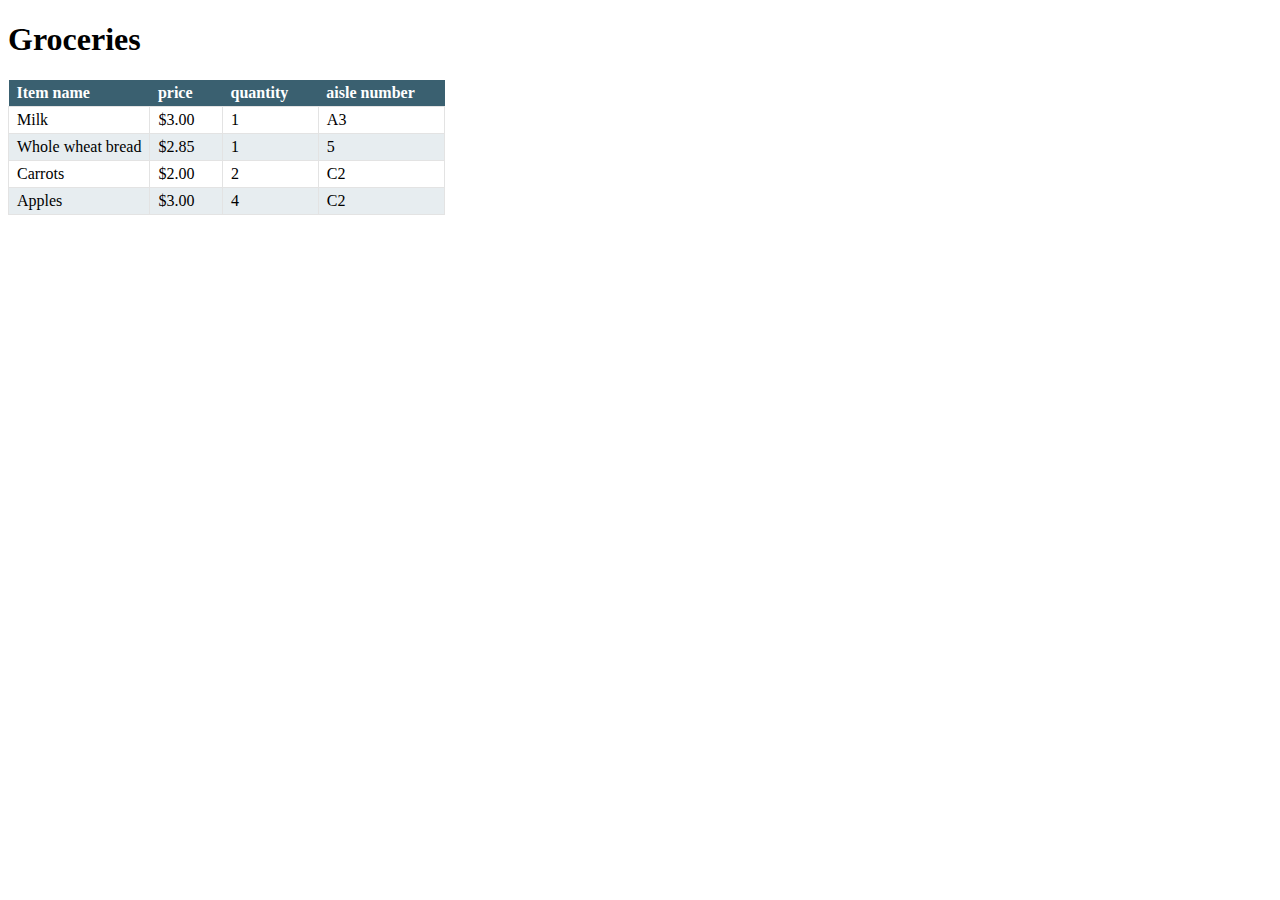
<file: unit3/tables.html>
<!DOCTYPE html>

<html lang="en">
  <head>
    <meta charset="utf-8">
    <title>HTML tables</title>
    <link rel="stylesheet" href="main.css">
  </head>
  
  <body>
    <h1>Groceries</h1>
    
    <table>
      <tr>
        <th>Item name</th>
        <th>price</th>
        <th>quantity</th>
        <th>aisle number</th>
      </tr>
      <tr>
        <td>Milk</td>
        <td>$3.00</td>
        <td>1</td>
        <td>A3</td>
      </tr>
       <tr>
        <td>Whole wheat bread</td>
        <td>$2.85</td>
        <td>1</td>
        <td>5</td>
      </tr>
       <tr>
        <td>Carrots</td>
        <td>$2.00</td>
        <td>2</td>
        <td>C2</td>
      </tr>
       <tr>
        <td>Apples</td>
        <td>$3.00</td>
        <td>4</td>
        <td>C2</td>
      </tr>
    </table>
  </body>
</html>
</file>
<file: module6/U3M6L4.css>
header{
  background-color:blue;
}

body{
  background-color:red;
}
</file>
<file: unit3/main.css>
table {
  border-collapse: collapse;
}

table th{
  text-align: left;
  background-color: #3a6070;
  color: #FFF;
  padding: 4px 30px 4px 8px
}

table td {
  border: 1px solid #e3e3e3;
  padding: 4px 8px;
}

table tr:nth-child(odd) td {
  background-color: #e7edf0
}
</file>
